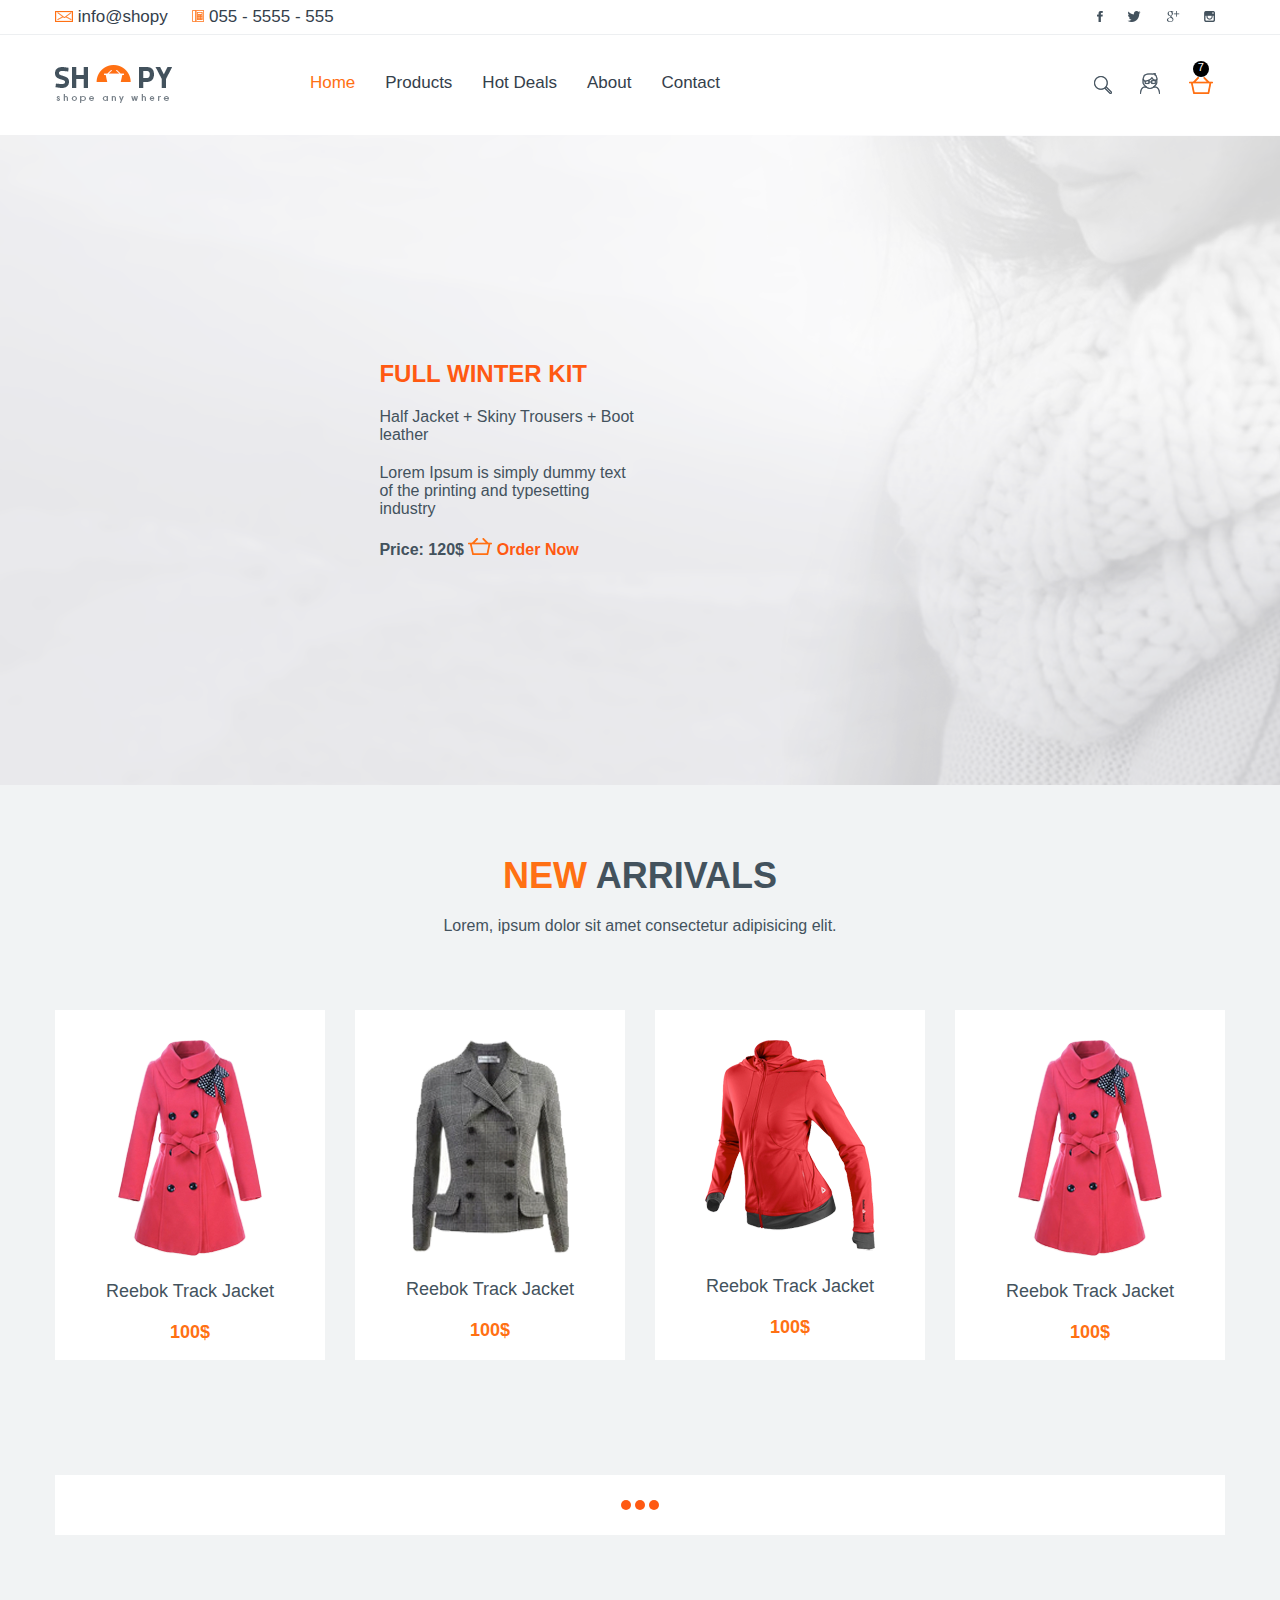
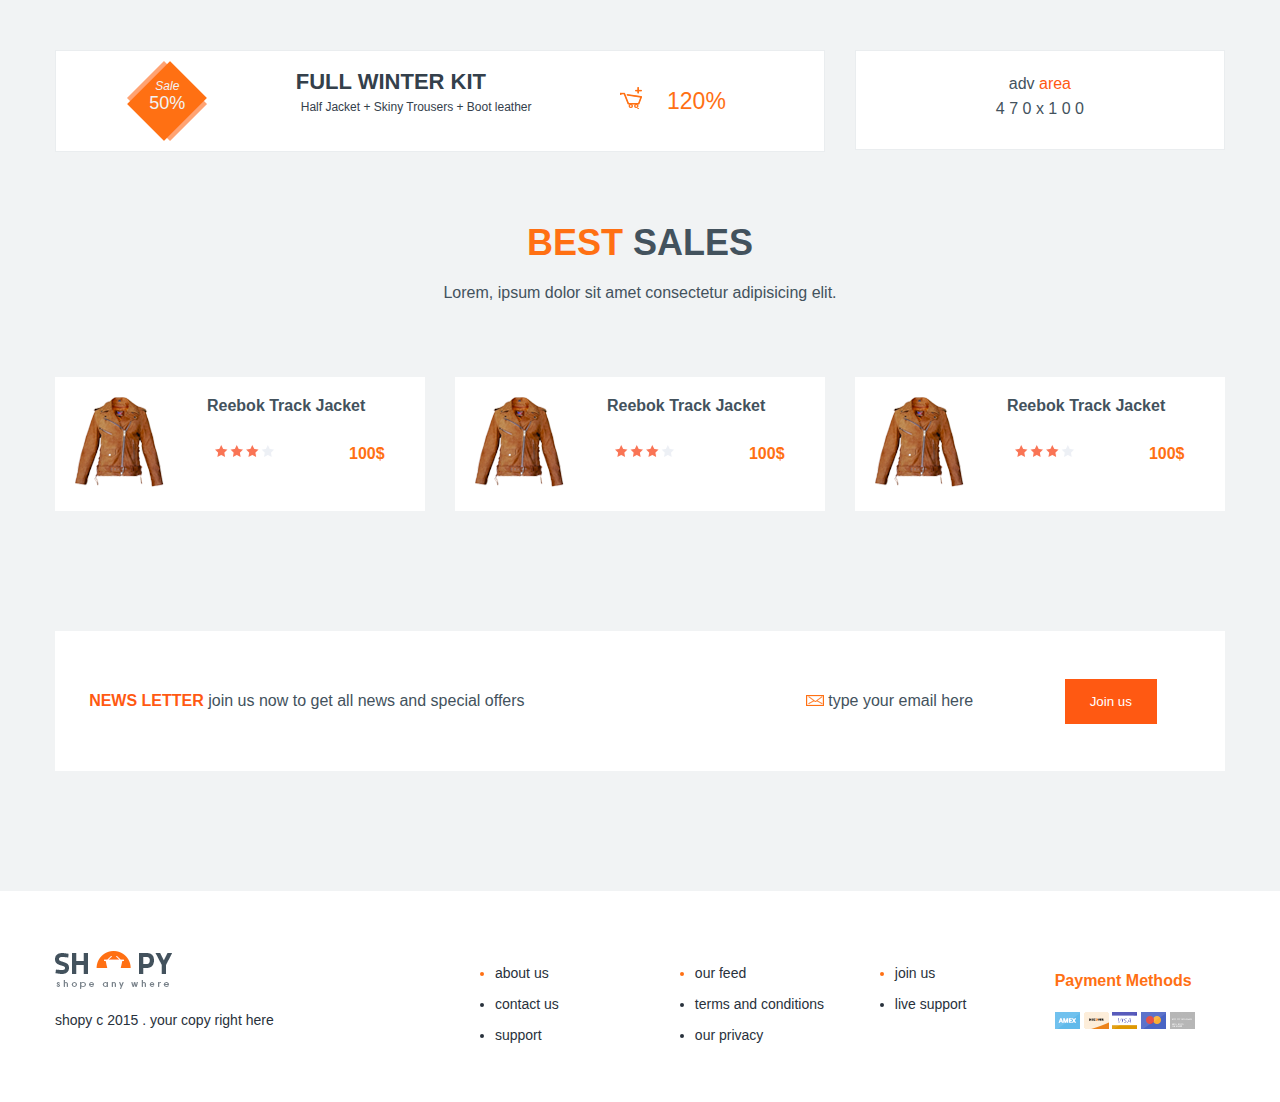
<file: index.html>
<!DOCTYPE html>
<html lang="en">
<head>
    <meta charset="UTF-8">
    <meta name="viewport" content="width=device-width, initial-scale=1.0">
    <link rel="stylesheet" href="css/header.css">
    <link rel="stylesheet" href="css/adv.css">
    <link rel="stylesheet" href="css/footer.css">
    <link rel="stylesheet" href="css/style.css">
    <link href="images/main-icon.ico" rel="shortcut icon" type="image/x-icon">

    <title>Full Shop</title>
</head>
<body>
    
    <header class="site-header">
        <div class="header-line">
           <div class="container">
            <div class="row">
                <div class="block-570 contacts md-8 sd-12 sd-center">
                   <a href="mailto:info@shopy"><img src="images/ico_email.png" alt=""> info@shopy</a>
                   <a href="tel:+380555555555"><img src="images/ico_tel.png" alt=""> 055 - 5555 - 555</a>
                </div>
                <div class="block-570 text-right md-4 sd-12 sd-center icon-nav-style-1">
                    <a href="#"><img src="images/header_ico_1.png" alt="" class="header-ico"></a>
                    <a href="#"><img src="images/header_ico_2.png" alt="" class="header-ico"></a>
                    <a href="#"><img src="images/header_ico_3.png" alt="" class="header-ico"></a>
                    <a href="#"><img src="images/header_ico_4.png" alt="" class="header-ico"></a>
                 </div>
            </div>
            </div>
        </div>
        <div class="container">
            <div class="row">
                <div id="block-logo" class="block-170 md-12 md-center">
                    <a href="index.html"><img src="images/footer_logo.png" alt="" class="main-logo"></a>
                </div>
                <div class="block-770 md-12">
                    <nav class="main-nav">
                        <ul>
                            <div class="nav1-style sd-12 sd-center">
                            <li class="active"><a href="index.html">Home</a></li>
                            <li><a href="products.html">Products</a></li>
                            <li><a href="show_product.html">Hot Deals</a></li>
                            </div>
                            <div class="nav2-style sd-12 sd-center">
                            <li><a href="#">About</a></li>
                            <li><a href="#">Contact</a></li>
                            </div>
                        </ul>
                    </nav>
                </div>
                <div id="block-170" class="block-170 md-12 md-center sd-12">
                    <div class="ico-line right">
                        <a href="#"><img src="images/ico_1.png" alt=""></a>
                        <a href="#"><img src="images/ico_2.png" alt=""></a>
                        <a href="#" class="carts-count"><img src="images/ico_3.png" alt=""></a>

                    </div>
                </div>
            </div>
        </div>
    </header>

    <div class="slider-on-top-bg">
    <div class="container">
        <div class="row">
            <div class="slider-on-top sd-12 sd-center">
                <h2 class="text-orange">FULL WINTER KIT</h2>
                <p>Half Jacket + Skiny Trousers + Boot leather</p>
                <p>Lorem Ipsum is simply dummy text of the printing and typesetting industry</p>
                <p><span class="bold">Price: 120$</span> <img src="images/ico_3.png" alt=""> <span class="text-orange bold">Order Now</span></p>

            </div>
        </div>
    </div>
    </div>

    <div class="container">
        <h3 class="sd-12 h3-style-1"><span>New</span> arrivals</h3>
        <p class="section-description">Lorem, ipsum dolor sit amet consectetur adipisicing elit.</p>
        <div class="row">
            <div class="block-300 md-6 sd-12">
                <div class="goods-cart">
                    <img class="goods-img" src="images/goods_1.png" alt="">
                    <p class="goods-name">Reebok Track Jacket</p>
                    <p class="cost">100$</p>
                    <div class="cart-back">
                        <p class="size">sizes : s - m - l - xl</p>
                        <p class="color">
                            <span class="color-circle orange"></span>
                            <span class="color-circle bg-light-blue"></span>
                            <span class="color-circle bg-red"></span>
                            <span class="color-circle bg-black"></span>
                        </p>
                        <div class="cart-icon">
                            <a href="#"><img src="images/goods_ico_1.png" alt=""></a>
                            <a href="#"><img src="images/card_plus.png" alt=""></a>
                            <a href="#"><img src="images/goods_ico_3.png" alt=""></a>
                        </div>
                       </div>
                </div>
            </div>
            <div class="block-300 md-6 sd-12">
                <div class="goods-cart">
                    <img class="goods-img" src="images/sg_3.png" alt="">
                    <p class="goods-name">Reebok Track Jacket</p>
                    <p class="cost">100$</p>
                    <div class="cart-back">
                        <p class="size">sizes : s - m - l - xl</p>
                        <p class="color">
                            <span class="color-circle orange"></span>
                            <span class="color-circle bg-light-blue"></span>
                            <span class="color-circle bg-red"></span>
                            <span class="color-circle bg-black"></span>
                        </p>
                        <div class="cart-icon">
                            <a href="#"><img src="images/goods_ico_1.png" alt=""></a>
                            <a href="#"><img src="images/card_plus.png" alt=""></a>
                            <a href="#"><img src="images/goods_ico_3.png" alt=""></a>
                        </div>
                       </div>
                </div> 
            </div>
            <div class="block-300 md-6 sd-12">
                <div class="goods-cart">
                    <img class="goods-img" src="images/sg_2.png" alt="">
                    <p class="goods-name">Reebok Track Jacket</p>
                    <p class="cost">100$</p>
                   <div class="cart-back">
                    <p class="size">sizes : s - m - l - xl</p>
                    <p class="color">
                        <span class="color-circle orange"></span>
                        <span class="color-circle bg-light-blue"></span>
                        <span class="color-circle bg-red"></span>
                        <span class="color-circle bg-black"></span>
                    </p>
                    <div class="cart-icon">
                        <a href="#"><img src="images/goods_ico_1.png" alt=""></a>
                        <a href="#"><img src="images/card_plus.png" alt=""></a>
                        <a href="#"><img src="images/goods_ico_3.png" alt=""></a>
                    </div>
                   </div>
                </div> 
            </div>
            <div class="block-300 md-6 sd-12">
                <div class="goods-cart">
                    <img class="goods-img" src="images/sg_4.png" alt="">
                    <p class="goods-name">Reebok Track Jacket</p>
                    <p class="cost">100$</p>
                    <div class="cart-back">
                        <p class="size">sizes : s - m - l - xl</p>
                        <p class="color">
                            <span class="color-circle orange"></span>
                            <span class="color-circle bg-light-blue"></span>
                            <span class="color-circle bg-red"></span>
                            <span class="color-circle bg-black"></span>
                        </p>
                        <div class="cart-icon">
                            <a href="#"><img src="images/goods_ico_1.png" alt=""></a>
                            <a href="#"><img src="images/card_plus.png" alt=""></a>
                            <a href="#"><img src="images/goods_ico_3.png" alt=""></a>
                        </div>
                       </div>
                </div> 
            </div>
        </div>

    </div>

    <div class="container">
        <div class="row">
            <div class="block-1170">
                <div class="divider white text-center">
                    <span class="circle orange"></span>
                    <span class="circle orange"></span>
                    <span class="circle orange"></span>
                </div>
            </div>
        </div>
    </div>

    <div class="container">
        <div class="row">
            <div class="block-770 block_adv">
                <div class="sale">
                    <div class="sale-img">
                        <span>Sale</span>
                        <p>50%</p>
                    </div>
                </div>
                <div class="slogan">
                    <h3>FULL WINTER KIT</h3>
                    <p>Half Jacket + Skiny Trousers + Boot leather</p>
                </div>
                <div class="adv-price">120%</div>
            </div>
        
            <div class="block-370">
                <div class="block_adv text-center">
                    <div class="adv-2">
                    <p>adv <span class="text-orange">area</span></p>
                    <p>4 7 0 x 1 0 0</p>
                    </div>
                </div>
            </div>
         </div>
        </div>
    </div>

    <div class="container">
        <h3><span>Best</span> sales</h3>
        <p class="section-description">Lorem, ipsum dolor sit amet consectetur adipisicing elit.</p>
        <div class="row">
            <div class="block-370 best-sales md-6 sd-12">
                <img src="images/goods_on_main_3.png" alt="">
                <div class="best-sales-description right">
                    <h4>Reebok Track Jacket</h4>
                    <p>
                        <span class="stars"><img src="images/stars.png" alt=""></span>
                        <span class="cost cost-360px">100$</span>
                    </p>
                </div>
            </div>
            <div class="block-370 best-sales md-6 sd-12">
                <img src="images/goods_on_main_3.png" alt="">
                <div class="best-sales-description right">
                    <h4>Reebok Track Jacket</h4>
                    <p>
                        <span class="stars"><img src="images/stars.png" alt=""></span>
                        <span class="cost cost-360px">100$</span>
                    </p>
                </div>
            </div> 
            <div class="block-370 best-sales md-6 sd-12">
                <img src="images/goods_on_main_3.png" alt="">
                <div class="best-sales-description right">
                    <h4>Reebok Track Jacket</h4>
                    <p>
                        <span class="stars"><img src="images/stars.png" alt=""></span>
                        <span class="cost cost-360px">100$</span>
                    </p>
                </div>
            </div>
        </div>
    </div>

    <div class="container">
        <div class="row">
            <div class="block-1170">
                <div class="letter">
                    <div class="row">
                        <div class="block-670 md-12 md-center">
                            <p class="n"><span class="text-orange bold">NEWS LETTER</span>
                                join us now to get all news and special offers
                            </p>
                        </div>
                        <div class="block-270 md-6">
                            <div class="text-center">
                            <p class="n"> <img src="images/ico_email.png" alt=""> type your email here</p>
                            </div>
                        </div>
                        <div class="block-170 md-6">
                            <div class="text-center">
                            <button class="join-us orange">Join us</button>
                            </div>
                        </div>
                    </div>
                </div>
            </div>
        </div>
    </div>

    <footer class="site-footer">
        <div class="container">
            <div class="row">
                <div class="block-370 md-3 md-center">
                    <img src="images/footer_logo.png" alt="" class="footer-logo">
                    <p class="copyright">shopy c 2015 . your copy right here</p>
                </div>
                <div class="block-170 md-3">
                    <ul class="footer-nav">
                        <li class="active"><a href="#">about us</a></li>
                        <li><a href="#">contact us</a></li>
                        <li><a href="#">support</a></li>
                    </ul>
                </div>
                <div class="block-170 md-3">
                    <ul class="footer-nav">
                        <li class="active"><a href="#">our feed</a></li>
                        <li><a href="#">terms and conditions</a></li>
                        <li><a href="#">our privacy</a></li>
                    </ul>
                </div>
                <div class="block-170 md-3">
                    <ul class="footer-nav">
                        <li class="active"><a href="#">join us</a></li>
                        <li><a href="#">live support</a></li>
                    </ul>
                </div>
                <div class="block-170 md-12 md-center">
                <h4>Payment Methods</h4>
                <div class="payment-img amex"></div>
                <div class="payment-img second"></div>
                <div class="payment-img visa"></div>
                <div class="payment-img mastercard"></div>
                <div class="payment-img gray"></div>
    
    
                </div>
            </div>
        </div>
        </footer>
</body>
</html>
</file>
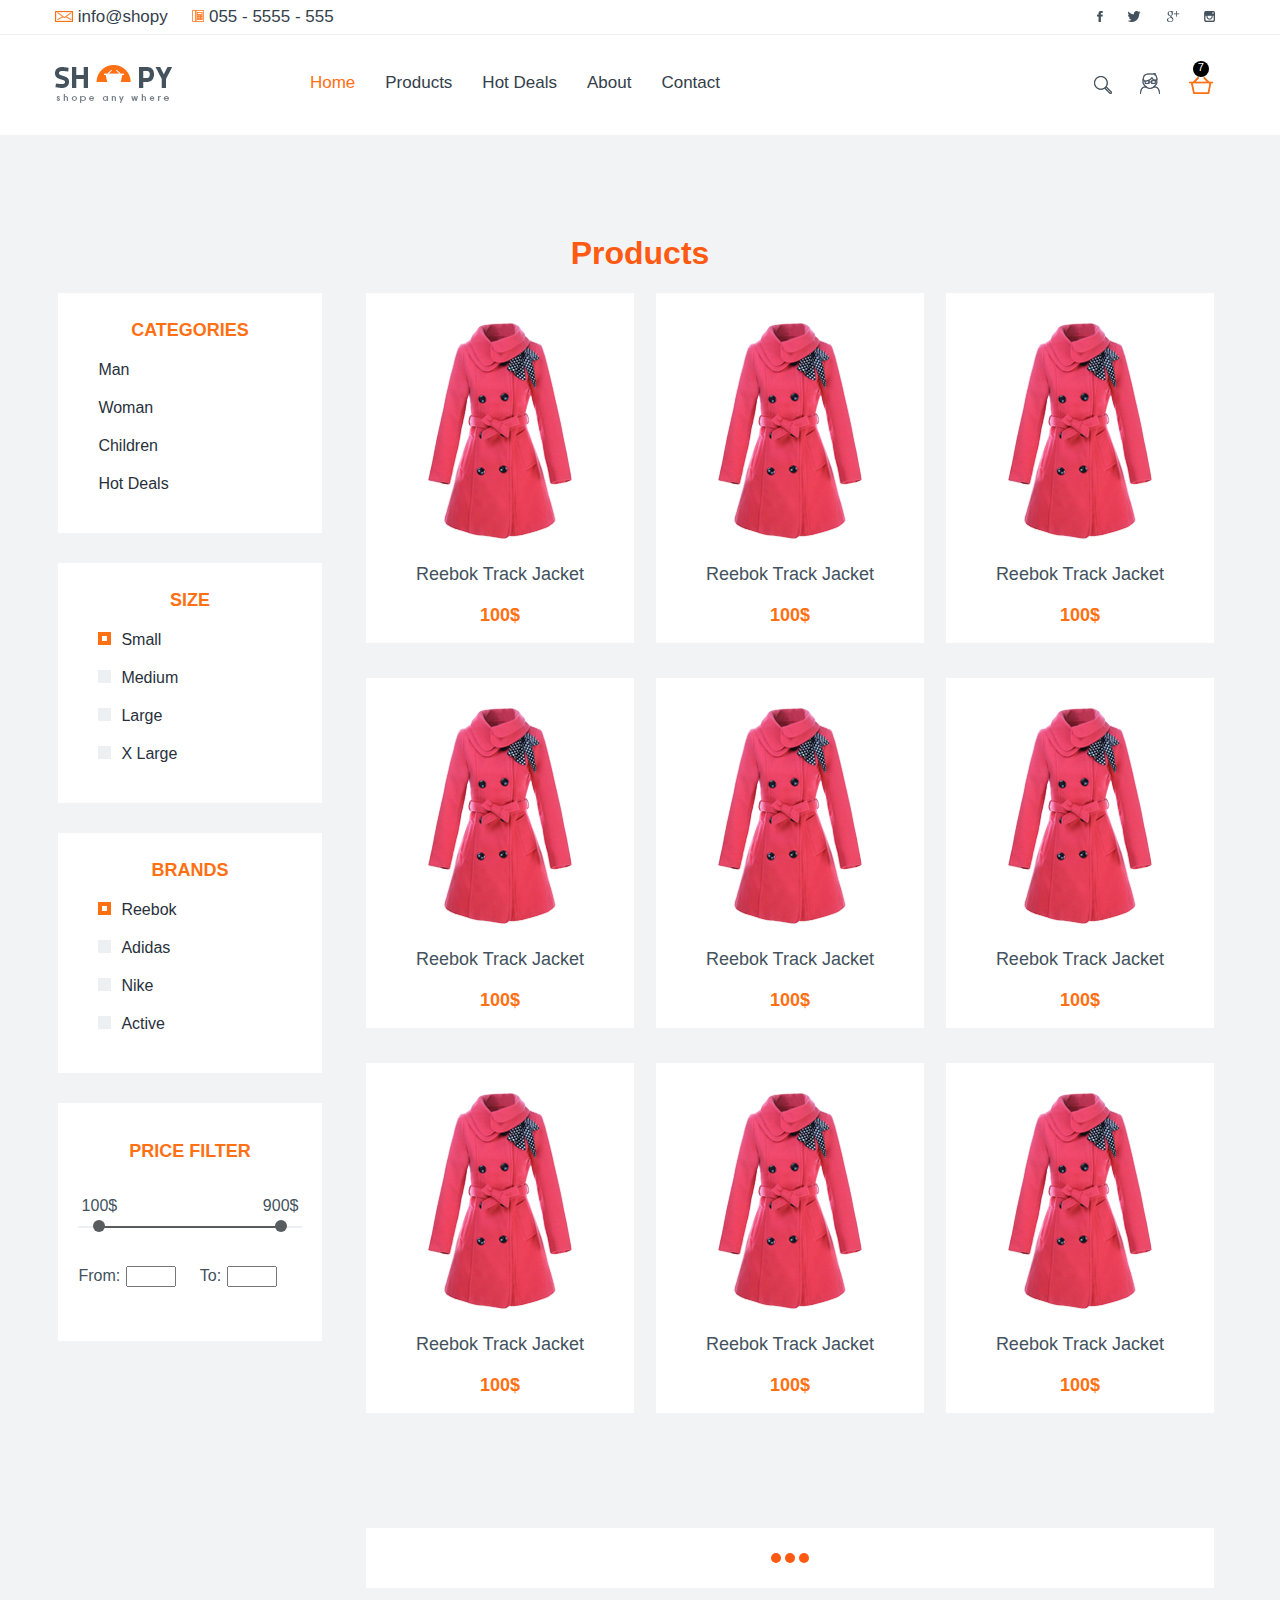
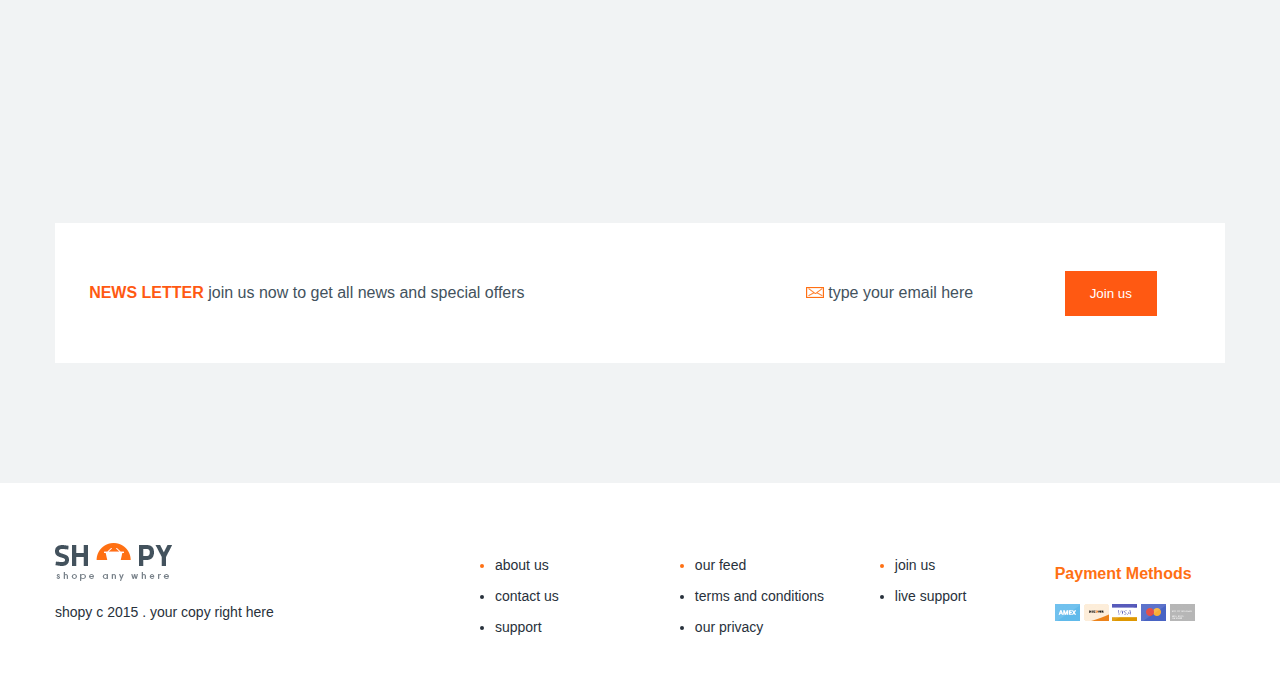
<file: products.html>
<!DOCTYPE html>
<html lang="en">
<head>
    <meta charset="UTF-8">
    <meta name="viewport" content="width=device-width, initial-scale=1.0">
    <link rel="stylesheet" href="css/header.css">
    <link rel="stylesheet" href="css/products.css">
    <link rel="stylesheet" href="css/footer.css">
    <link rel="stylesheet" href="css/style.css">
    <link href="images/main-icon.ico" rel="shortcut icon" type="image/x-icon">

    <title>Products</title>
</head>
<body>

    <header class="site-header">
        <div class="header-line">
           <div class="container">
            <div class="row">
                <div class="block-570 contacts md-8 sd-12 sd-center">
                   <a href="mailto:info@shopy"><img src="images/ico_email.png" alt=""> info@shopy</a>
                   <a href="tel:+380555555555"><img src="images/ico_tel.png" alt=""> 055 - 5555 - 555</a>
                </div>
                <div class="block-570 text-right md-4 sd-12 sd-center icon-nav-style-1">
                    <a href="#"><img src="images/header_ico_1.png" alt="" class="header-ico"></a>
                    <a href="#"><img src="images/header_ico_2.png" alt="" class="header-ico"></a>
                    <a href="#"><img src="images/header_ico_3.png" alt="" class="header-ico"></a>
                    <a href="#"><img src="images/header_ico_4.png" alt="" class="header-ico"></a>
                 </div>
            </div>
            </div>
        </div>
        <div class="container">
            <div class="row">
                <div id="block-logo" class="block-170 md-12 md-center">
                    <a href="index.html"><img src="images/footer_logo.png" alt="" class="main-logo"></a>
                </div>
                <div class="block-770 md-12">
                    <nav class="main-nav">
                        <ul>
                            <div class="nav1-style sd-12 sd-center">
                            <li class="active"><a href="index.html">Home</a></li>
                            <li><a href="products.html">Products</a></li>
                            <li><a href="show_product.html">Hot Deals</a></li>
                            </div>
                            <div class="nav2-style sd-12 sd-center">
                            <li><a href="#">About</a></li>
                            <li><a href="#">Contact</a></li>
                            </div>
                        </ul>
                    </nav>
                </div>
                <div id="block-170" class="block-170 md-12 md-center sd-12">
                    <div class="ico-line right">
                        <a href="#"><img src="images/ico_1.png" alt=""></a>
                        <a href="#"><img src="images/ico_2.png" alt=""></a>
                        <a href="#" class="carts-count"><img src="images/ico_3.png" alt=""></a>

                    </div>
                </div>
            </div>
        </div>
    </header>
    
    <div class="container">
        <div class="row">
            <div class="block-1170 text-center">
                <h1 class="text-orange products-h1">Products</h1>
            </div>
        </div>
    </div>
    
    <div class="container">
        <div class="row">
            <div class="block-300 md-12">
                <div class="row">
                    <div class="sidebar-block md-6 sd-12">
                        <h3>Categories</h3>
                        <ul>
                            <li><a href="#">Man</a></li>
                            <li><a href="#">Woman</a></li>
                            <li><a href="#">Children</a></li>
                            <li><a href="#">Hot Deals</a></li>
                        </ul>
                    </div>
                    <div class="sidebar-block md-6 sd-12">
                        <h3>Size</h3>
                        <ul>
                            <li class="active-square"><a href="#">Small</a></li>
                            <li class="inactive-square"><a href="#">Medium</a></li>
                            <li class="inactive-square"><a href="#">Large</a></li>
                            <li class="inactive-square"><a href="#">X Large</a></li>
                        </ul>
                    </div>
                    <div class="sidebar-block md-6 sd-12">
                        <h3>Brands</h3>
                        <ul>
                            <li class="active-square"><a href="#">Reebok</a></li>
                            <li class="inactive-square"><a href="#">Adidas</a></li>
                            <li class="inactive-square"><a href="#">Nike</a></li>
                            <li class="inactive-square"><a href="#">Active</a></li>
                        </ul>
                    </div>
                    <div id="sd-4" class="sidebar-block md-6 sd-12">
                        <h3>Price Filter</h3>
                        <div class="double-slider" id="double-slider">
                            <div class="line-1"></div>
                            <div class="line-2"></div>
                            <div class="left-dot">
                                <div class="dot-price">100$</div>
                                <div class="dot"></div>
                            </div>
                            <div class="right-dot">
                                <div class="dot-price">900$</div>
                                <div class="dot"></div>
                            </div>
                        </div>
                        <div class="slider-from-to md-center">
                            From: <input type="text" id="from-price-slider">
                            To: <input type="text" id="to-price-slider">
                        </div>
                    </div>
                </div>

            </div>
            <div class="block-900 md-12 goods-catalog">
                <div class="row">
                    <div class="block-370 md-4 sd-12">
                        <div class="goods-cart">
                            <img src="images/goods_1.png" alt="">
                            <p class="goods-name">Reebok Track Jacket</p>
                            <p class="cost">100$</p>
                        </div>
                    </div>
                    <div class="block-370 md-4 sd-12">
                        <div class="goods-cart">
                            <img src="images/goods_1.png" alt="">
                            <p class="goods-name">Reebok Track Jacket</p>
                            <p class="cost">100$</p>
                        </div>
                    </div>
                    <div class="block-370 md-4 sd-12">
                        <div class="goods-cart">
                            <img src="images/goods_1.png" alt="">
                            <p class="goods-name">Reebok Track Jacket</p>
                            <p class="cost">100$</p>
                        </div>
                    </div>
                    <div class="block-370 md-4 sd-12">
                        <div class="goods-cart">
                            <img src="images/goods_1.png" alt="">
                            <p class="goods-name">Reebok Track Jacket</p>
                            <p class="cost">100$</p>
                        </div>
                    </div>
                    <div class="block-370 md-4 sd-12">
                        <div class="goods-cart">
                            <img src="images/goods_1.png" alt="">
                            <p class="goods-name">Reebok Track Jacket</p>
                            <p class="cost">100$</p>
                        </div>
                    </div>
                    <div class="block-370 md-4 sd-12">
                        <div class="goods-cart">
                            <img src="images/goods_1.png" alt="">
                            <p class="goods-name">Reebok Track Jacket</p>
                            <p class="cost">100$</p>
                        </div>
                    </div>
                    <div class="block-370 md-4 sd-12">
                        <div class="goods-cart">
                            <img src="images/goods_1.png" alt="">
                            <p class="goods-name">Reebok Track Jacket</p>
                            <p class="cost">100$</p>
                        </div>
                    </div>
                    <div class="block-370 md-4 sd-12">
                        <div class="goods-cart">
                            <img src="images/goods_1.png" alt="">
                            <p class="goods-name">Reebok Track Jacket</p>
                            <p class="cost">100$</p>
                        </div>
                    </div>
                    <div class="block-370 md-4 sd-12">
                        <div class="goods-cart">
                            <img src="images/goods_1.png" alt="">
                            <p class="goods-name">Reebok Track Jacket</p>
                            <p class="cost">100$</p>
                        </div>
                    </div>
                    <!----- divider ------>
                    <div class="block-1170 md-12">
                        <div class="divider white text-center">
                            <span class="circle orange"></span>
                            <span class="circle orange"></span>
                            <span class="circle orange"></span>
                        </div>
                    </div>
                </div>
            </div>
        </div>
    </div>
    <!---------- letter ------------>
    <div class="container">
        <div class="row">
            <div class="block-1170">
                <div class="letter">
                    <div class="row">
                        <div class="block-670 md-12 md-center">
                            <p class="n"><span class="text-orange bold">NEWS LETTER</span>
                                join us now to get all news and special offers
                            </p>
                        </div>
                        <div class="block-270 md-6">
                            <div class="text-center">
                            <p class="n"> <img src="images/ico_email.png" alt=""> type your email here</p>
                            </div>
                        </div>
                        <div class="block-170 md-6">
                            <div class="text-center">
                            <button class="join-us orange">Join us</button>
                            </div>
                        </div>
                    </div>
                </div>
            </div>
        </div>
    </div>


    <footer class="site-footer">
        <div class="container">
            <div class="row">
                <div class="block-370 md-3 md-center">
                    <img src="images/footer_logo.png" alt="" class="footer-logo">
                    <p class="copyright">shopy c 2015 . your copy right here</p>
                </div>
                <div class="block-170 md-3">
                    <ul class="footer-nav">
                        <li class="active"><a href="#">about us</a></li>
                        <li><a href="#">contact us</a></li>
                        <li><a href="#">support</a></li>
                    </ul>
                </div>
                <div class="block-170 md-3">
                    <ul class="footer-nav">
                        <li class="active"><a href="#">our feed</a></li>
                        <li><a href="#">terms and conditions</a></li>
                        <li><a href="#">our privacy</a></li>
                    </ul>
                </div>
                <div class="block-170 md-3">
                    <ul class="footer-nav">
                        <li class="active"><a href="#">join us</a></li>
                        <li><a href="#">live support</a></li>
                    </ul>
                </div>
                <div class="block-170 md-12 md-center">
                <h4>Payment Methods</h4>
                <div class="payment-img amex"></div>
                <div class="payment-img second"></div>
                <div class="payment-img visa"></div>
                <div class="payment-img mastercard"></div>
                <div class="payment-img gray"></div>
    
    
                </div>
            </div>
        </div>
    </footer>
</body>
</html>
</file>
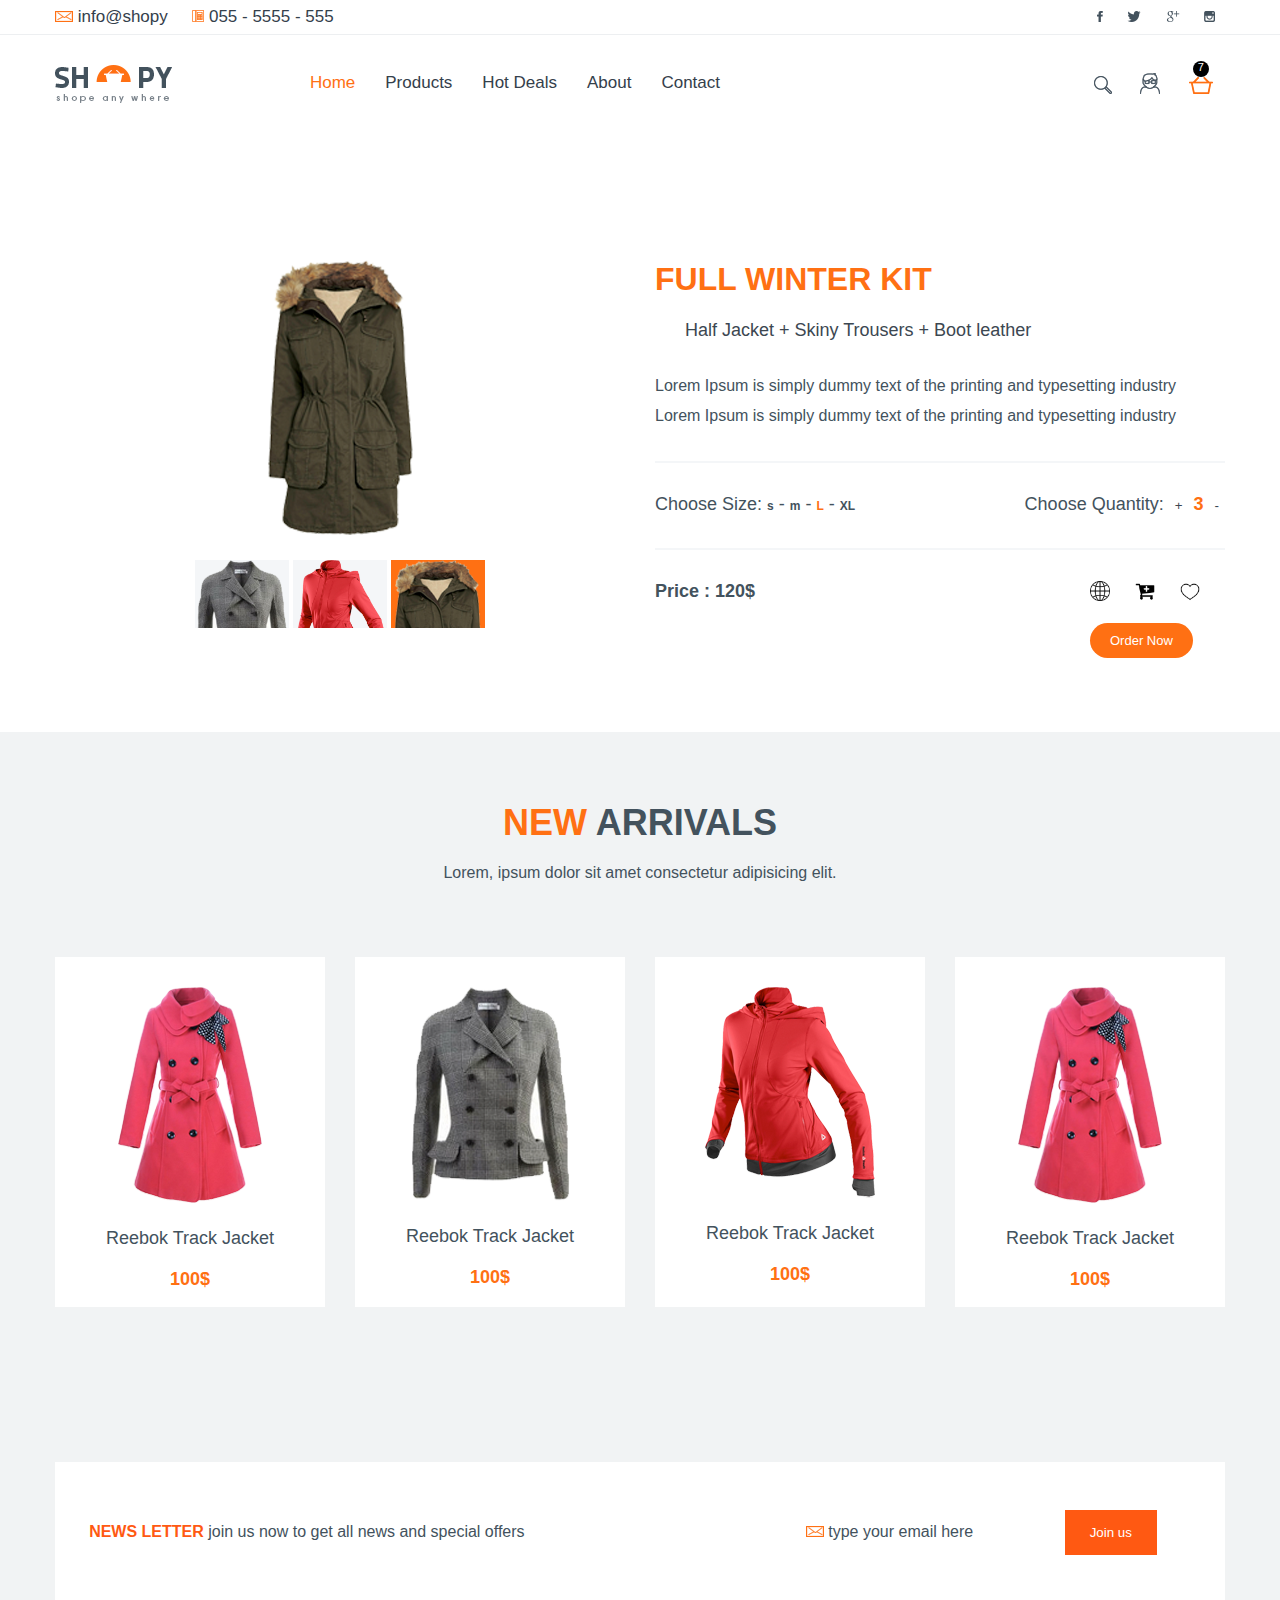
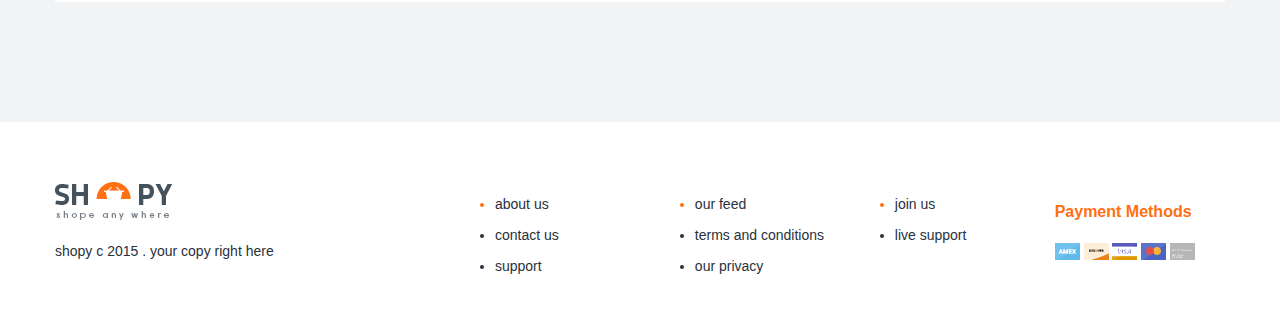
<file: show_product.html>
<!DOCTYPE html>
<html lang="en">
<head>
    <meta charset="UTF-8">
    <meta name="viewport" content="width=device-width, initial-scale=1.0">
    <link rel="stylesheet" href="css/header.css">
    <link rel="stylesheet" href="css/adv.css">
    <link rel="stylesheet" href="css/footer.css">
    <link rel="stylesheet" href="css/show_goods.css">
    <link rel="stylesheet" href="css/style.css">
    <link href="images/main-icon.ico" rel="shortcut icon" type="image/x-icon">

    <title>Hot Deals</title>
</head>
<body>
    <header class="site-header">
        <div class="header-line">
           <div class="container">
            <div class="row">
                <div class="block-570 contacts md-8 sd-12 sd-center">
                   <a href="mailto:info@shopy"><img src="images/ico_email.png" alt=""> info@shopy</a>
                   <a href="tel:+380555555555"><img src="images/ico_tel.png" alt=""> 055 - 5555 - 555</a>
                </div>
                <div class="block-570 text-right md-4 sd-12 sd-center icon-nav-style-1">
                    <a href="#"><img src="images/header_ico_1.png" alt="" class="header-ico"></a>
                    <a href="#"><img src="images/header_ico_2.png" alt="" class="header-ico"></a>
                    <a href="#"><img src="images/header_ico_3.png" alt="" class="header-ico"></a>
                    <a href="#"><img src="images/header_ico_4.png" alt="" class="header-ico"></a>
                 </div>
            </div>
            </div>
        </div>
        <div class="container">
            <div class="row">
                <div id="block-logo" class="block-170 md-12 md-center">
                    <a href="index.html"><img src="images/footer_logo.png" alt="" class="main-logo"></a>
                </div>
                <div class="block-770 md-12">
                    <nav class="main-nav">
                        <ul>
                            <div class="nav1-style sd-12 sd-center">
                            <li class="active"><a href="index.html">Home</a></li>
                            <li><a href="products.html">Products</a></li>
                            <li><a href="show_product.html">Hot Deals</a></li>
                            </div>
                            <div class="nav2-style sd-12 sd-center">
                            <li><a href="#">About</a></li>
                            <li><a href="#">Contact</a></li>
                            </div>
                        </ul>
                    </nav>
                </div>
                <div id="block-170" class="block-170 md-12 md-center sd-12">
                    <div class="ico-line right">
                        <a href="#"><img src="images/ico_1.png" alt=""></a>
                        <a href="#"><img src="images/ico_2.png" alt=""></a>
                        <a href="#" class="carts-count"><img src="images/ico_3.png" alt=""></a>

                    </div>
                </div>
            </div>
        </div>
    </header>

    <div class="single-goods">
   <div class="container">
       <div class="row">
        <div class="block-570 text-center md-12">
           <div class="goods-img-max">
               <img id="goods-max" src="images/sg_1.png" alt="">
           </div>
           <div class="goods-img-min">
               <div><img class="goods-min" src="images/sg_3.png" alt=""></div>
               <div><img  class="goods-min" src="images/sg_2.png" alt=""></div>
               <div class="active"><img class="goods-min" src="images/sg_1.png" alt=""></div>
           </div>
       </div>
       <div class="block-570 md-12">
           <div class="single-goods-card">
               <h1 class="md-center">FULL WINTER KIT</h1>
               <p class="min-description md-center">Half Jacket + Skiny Trousers + Boot leather</p>
               <p class="full-description">Lorem Ipsum is simply dummy text of the printing and typesetting industry Lorem Ipsum is simply dummy text of the printing and typesetting industry</p>
               <div class="hr"></div>
               <div class="choose-size">
                   <div class="left sd-12">
                       Choose Size:
                       <span class="size">s</span> -
                       <span class="size">m</span> -
                       <span class="size active">L</span> -
                       <span class="size">XL</span>
                   </div>
                   <div class="right sd-12">
                       Choose Quantity:
                       <button>+</button> <span class="active">3</span> <button>-</button>
                   </div>
               </div>
               <div class="hr"></div>
               <div class="main-price-goods">
                   <div class="left">Price : 120$</div>
                   <div class="right sd-style">
                       <div class="ico-price">
                           <a href="#"><img src="images/1.ico" alt=""></a>
                           <a href="#"><img src="images/2.ico" alt=""></a>
                           <a href="#"><img src="images/3.ico" alt=""></a>
                       </div>
                       <div class="sd-style-order"><a href="#" class="order">Order Now</a></div>
                   </div>
               </div>
           </div>
        </div>
        </div>
   </div>
   </div>

   <div class="container">
    <h3 class="sd-12 h3-style-1"><span>New</span> arrivals</h3>
    <p class="section-description">Lorem, ipsum dolor sit amet consectetur adipisicing elit.</p>
    <div class="row">
        <div class="block-300 md-6 sd-12">
            <div class="goods-cart">
                <img class="goods-img" src="images/goods_1.png" alt="">
                <p class="goods-name">Reebok Track Jacket</p>
                <p class="cost">100$</p>
                <div class="cart-back">
                    <p class="size">sizes : s - m - l - xl</p>
                    <p class="color">
                        <span class="color-circle orange"></span>
                        <span class="color-circle bg-light-blue"></span>
                        <span class="color-circle bg-red"></span>
                        <span class="color-circle bg-black"></span>
                    </p>
                    <div class="cart-icon">
                        <a href="#"><img src="images/goods_ico_1.png" alt=""></a>
                        <a href="#"><img src="images/card_plus.png" alt=""></a>
                        <a href="#"><img src="images/goods_ico_3.png" alt=""></a>
                    </div>
                   </div>
            </div>
        </div>
        <div class="block-300 md-6 sd-12">
            <div class="goods-cart">
                <img class="goods-img" src="images/sg_3.png" alt="">
                <p class="goods-name">Reebok Track Jacket</p>
                <p class="cost">100$</p>
                <div class="cart-back">
                    <p class="size">sizes : s - m - l - xl</p>
                    <p class="color">
                        <span class="color-circle orange"></span>
                        <span class="color-circle bg-light-blue"></span>
                        <span class="color-circle bg-red"></span>
                        <span class="color-circle bg-black"></span>
                    </p>
                    <div class="cart-icon">
                        <a href="#"><img src="images/goods_ico_1.png" alt=""></a>
                        <a href="#"><img src="images/card_plus.png" alt=""></a>
                        <a href="#"><img src="images/goods_ico_3.png" alt=""></a>
                    </div>
                   </div>
            </div> 
        </div>
        <div class="block-300 md-6 sd-12">
            <div class="goods-cart">
                <img class="goods-img" src="images/sg_2.png" alt="">
                <p class="goods-name">Reebok Track Jacket</p>
                <p class="cost">100$</p>
               <div class="cart-back">
                <p class="size">sizes : s - m - l - xl</p>
                <p class="color">
                    <span class="color-circle orange"></span>
                    <span class="color-circle bg-light-blue"></span>
                    <span class="color-circle bg-red"></span>
                    <span class="color-circle bg-black"></span>
                </p>
                <div class="cart-icon">
                    <a href="#"><img src="images/goods_ico_1.png" alt=""></a>
                    <a href="#"><img src="images/card_plus.png" alt=""></a>
                    <a href="#"><img src="images/goods_ico_3.png" alt=""></a>
                </div>
               </div>
            </div> 
        </div>
        <div class="block-300 md-6 sd-12">
            <div class="goods-cart">
                <img class="goods-img" src="images/sg_4.png" alt="">
                <p class="goods-name">Reebok Track Jacket</p>
                <p class="cost">100$</p>
                <div class="cart-back">
                    <p class="size">sizes : s - m - l - xl</p>
                    <p class="color">
                        <span class="color-circle orange"></span>
                        <span class="color-circle bg-light-blue"></span>
                        <span class="color-circle bg-red"></span>
                        <span class="color-circle bg-black"></span>
                    </p>
                    <div class="cart-icon">
                        <a href="#"><img src="images/goods_ico_1.png" alt=""></a>
                        <a href="#"><img src="images/card_plus.png" alt=""></a>
                        <a href="#"><img src="images/goods_ico_3.png" alt=""></a>
                    </div>
                   </div>
            </div> 
        </div>
    </div>

</div>

<div class="container">
    <div class="row">
        <div class="block-1170">
            <div class="letter">
                <div class="row">
                    <div class="block-670 md-12 md-center">
                        <p class="n"><span class="text-orange bold">NEWS LETTER</span>
                            join us now to get all news and special offers
                        </p>
                    </div>
                    <div class="block-270 md-6">
                        <div class="text-center">
                        <p class="n"> <img src="images/ico_email.png" alt=""> type your email here</p>
                        </div>
                    </div>
                    <div class="block-170 md-6">
                        <div class="text-center">
                        <button class="join-us orange">Join us</button>
                        </div>
                    </div>
                </div>
            </div>
        </div>
    </div>
</div>



<footer class="site-footer">
    <div class="container">
        <div class="row">
            <div class="block-370 md-3 md-center">
                <img src="images/footer_logo.png" alt="" class="footer-logo">
                <p class="copyright">shopy c 2015 . your copy right here</p>
            </div>
            <div class="block-170 md-3">
                <ul class="footer-nav">
                    <li class="active"><a href="#">about us</a></li>
                    <li><a href="#">contact us</a></li>
                    <li><a href="#">support</a></li>
                </ul>
            </div>
            <div class="block-170 md-3">
                <ul class="footer-nav">
                    <li class="active"><a href="#">our feed</a></li>
                    <li><a href="#">terms and conditions</a></li>
                    <li><a href="#">our privacy</a></li>
                </ul>
            </div>
            <div class="block-170 md-3">
                <ul class="footer-nav">
                    <li class="active"><a href="#">join us</a></li>
                    <li><a href="#">live support</a></li>
                </ul>
            </div>
            <div class="block-170 md-12 md-center">
            <h4>Payment Methods</h4>
            <div class="payment-img amex"></div>
            <div class="payment-img second"></div>
            <div class="payment-img visa"></div>
            <div class="payment-img mastercard"></div>
            <div class="payment-img gray"></div>


            </div>
        </div>
    </div>
</footer>

   <script src="js/goods_slider.js"></script>
</body>
</html>
</file>
<file: css/header.css>
.site-header {
    /*min-height: 180px;*/
    background: #fff;

}
.site-header a {
    color: #34404b;
    text-decoration: none;
    font-size: 17px;
}
.site-header a:hover {
    color: #ff7013;
}
.header-line {
    /*min-height: 60px;*/
    padding: 7px 0;
    border-bottom: 1px solid #edeff1;
}
.header-line .block-570 {
    min-height: auto;
}
.header-line .header-ico {
    margin: 0 10px;
}
.block-170 .main-logo {
    margin-top: 30px;
}
 
.main-logo ul::after {
    content: "";
    display: block;
    clear: both;
}
 .main-nav li {
     float: left;
     list-style: none;
     margin: 22px 15px;
}
.main-nav .active a{
    color: #ff7013;
}
.ico-line {
    margin-top: 38px;
}
.ico-line img {
    margin: 0 12px;
}
.carts-count {
    position: relative;
}
.carts-count::after {
    content: "7";
    width: 16px;
    height: 16px;
    display: block;
    position: absolute;
    top: -18px;
    left: 16px;
    background: black;
    border-radius: 100%;
    color: #fff;
    text-align: center;
    font-size: 11px;
}
.contacts a {
    margin: 0 20px 0 0;
}
</file>
<file: css/adv.css>
.block_adv {
    min-height: 100px;
    background: white;
    border: 1px solid #eaedef;
}

.block_adv .sale {
    width: 25%;
    float: left;
    margin: 0 2%;

}
.sale-img {
    width: 80px;
    height: 80px;
    background: url("../images/sale_img.png");
    margin: 10px auto;
    text-align: center;
}

.sale-img span {
    font-style: italic;
    font-size: 12px;
    color: #F1F3F4;
    padding-top: 18px;
    display: block;
}
.sale-img {
    font-size: 12px;
    color: #F1F3F4;
    font-size: 18px;
}
.block_adv .slogan {
    width: 40%;
    float: left;
    margin: 0 2.23%;
    min-height: 100px;
}
.block_adv .slogan h3 {
    color: #34404B;
    font-size: 22px;
    text-align: left;
    margin: 0;
    padding-top: 18px;
}
.block_adv .slogan p {
    color: #34404B;
    font-size: 12px;
    text-align: left;
    margin: 5px;
}
.block_adv .adv-price {
    width: 23%;
    min-height: 100px;
    float: left;
    margin: 0 2;
    color: #ff7013;
    font-size: 23px;
    line-height: 100px;
}
.block_adv .adv-price::before {
    content: "";
    width: 22px;
    height: 22px;
    background-image: url("../images/card_plus.png");
    display: inline-block;
    margin-right: 25px;
}
/*--------------------adv-2 ----------------------*/
.adv-2 {
    padding: 20px;
    line-height: 25px;
}
</file>
<file: css/footer.css>
.site-footer {
    background: #fff;
    padding: 60px 0 44px 0;
    font-size: 14px;
    color: #28313b;
}
.block-370 {
    width: 30.83%;
    min-height: 100px;
    float: left;
    margin: 0 1.25%;
}
.block-170 {
    width: 14.16%;
    min-height: 100px;
    float: left;
    margin: 0 1.25%;
}
.red {
    background: red;
}
.copyright {
    margin-top: 20px;
}
ul.footer-nav a{
    color: #28313b;
    text-decoration: none;
}
ul.footer-nav a:hover {
    color: #ff7013;
}
ul.footer-nav li {
    margin-bottom: 15px;
}
ul.footer-nav .active {
    color: #ff7013;
}
.block-170 h4 {
    font-size: 16px;
    color: #ff7013;
}
.payment-img {
    width: 25px;
    height: 17px;
    /* background-color: red; */
    background-image: url('../images/payment_bg.png');
    display: inline-block;
}

.amex {
    background-position: -1px -1px;
}

.second {
    background-position: -36px -1px;
}

.visa {
    background-position: -72px -1px;
}

.mastercard {
    background-position: -108px -1px;
}

.gray {
    background-position: -144px -1px;
}
</file>
<file: css/style.css>
* {
    box-sizing: border-box;
}
html, body {
    margin: 0;
    box-sizing: border-box;
    background: #F1F3F4;
    font-family: Aril, Tahoma, sans-serif;
    color: #43525D;
}
.right {
    float: right;
}
.left {
    float: left;
}
.text-center {
    text-align: center;
}
.text-right {
    text-align: right;
}
.orange {
    background: #ff5912;
}
.white {
    background: #fff;
}
.text-orange {
    color: #ff5912;
}
.bold {
    font-weight: bold;
}
p {
    margin: 0;
}
.products-h1 {
    margin-top: 100px;
}
h3 {
    font-size: 36px;
    text-align: center;
    text-transform: uppercase;
    margin: 70px 0 20px 0;
}

h3 span {
    color: #ff7013;
}
.section-description {
    text-align: center;
    margin: 20px 0 75px 0;
}
.cost {
    color: #ff7013;
    font-weight: bold;
}
/*---------------------------------grid------------------*/
.container {
    max-width: 1200px;
    margin: 0 auto;
}
.row {
    margin: 0;

}
.row::after {
    content: "";
    display: block;
    clear: both;
}
.block-1170 {
    width: 97.5%;
    min-height: 100px;
    float: left;
    margin: 0 1.25%;
}
.block-900 {
    width: 72.5%;
    min-height: 100px;
    float: left;
    margin: 0 1.25%;
}
.block-770 {
    width: 64.16%;
    min-height: 100px;
    float: left;
    margin: 0 1.25%;
}
.block-670 {
    width: 58.333%;
    min-height: 100px;
    float: left;
    margin: 0 1.25%;
}
.block-570 {
    width: 47.5%;
    min-height: 100px;
    float: left;
    margin: 0 1.25%;
}
.block-370 {
    width: 30.83%;
    min-height: 100px;
    float: left;
    margin: 0 1.25%;
}
.block-300 {
    width: 22.5%;
    min-height: 100px;
    float: left;
    margin: 0 1.25%;
}

.block-270 {
    width: 20%;
    min-height: 100px;
    float: left;
    margin: 0 1.25%;
}
.block-170 {
    width: 14.16%;
    min-height: 100px;
    float: left;
    margin: 0 1.25%;
}
/*------------------------ grid end -----------------------*/
.goods-block {
    margin: 80px 0;
}
.goods-cart {
   min-height: 350px;
  background: #fff;
    text-align: center;
    font-size: 18px;
    margin: 0 0 35px 0;
    cursor: pointer;
    overflow: hidden;
}
 .goods-cart img {
     margin-top: 30px;
 }
 .goods-cart .goods-name {
    color: #43525D;
    margin: 20px 0;
 }
 .goods-cart .cost {
     color: #ff7013;
 }

 .size {
     font-weight: 600;
     font-size: 12px;
     margin: 13px 0;
 }

 .color {
     width: 80%;
    border-bottom: 1px solid #f2f4f7;
    padding-bottom: 10px;
    margin-left: 27px;
 }

 .color-circle {
     display: inline-block;
     width: 16px;
     height: 16px;
     margin: 3px;
     border-radius: 100%;
 }

 .bg-light-blue {
     background: lightblue;
 }
 .bg-red {
     background: red;
 }
 .bg-black {
     background: black;
 }

 .cart-icon img {
    margin: 17px 0;
    margin-left: 15px;
    margin-right: 15px;
 }
 .cart-back {
     display: none;
 }
 .goods-cart:hover {
     box-shadow: 1px 1px 5px grey;
 }

 .goods-cart:hover .cart-back {
    display: block;
}

.goods-cart:hover .goods-img {
    max-height: 100px;
    transition: all ease 2s;
}

.goods-img {
    max-height: 216px;
 
}
 /*------------------- best sales -----------------------*/
 .best-sales {
     background: #fff;
     padding: 20px;
 }
 .best-sales img {
     max-width: 40%;
 }
 .best-sales-description {
     width: 60%;

 }
 .best-sales-description h4 {
     margin-top: 0;
 }

 .best-sales-description .stars img {
    max-width: 100%;
    position: relative;
    top: 5px;
}
.best-sales-description .cost {
    display: inline-block;
    width: 42%;
    text-align: right;
} 
 /*------------------- best sales end -----------------------*/
  
 /*------------------- letter -----------------------*/
 .letter {
     background: #fff;
     margin: 120px 0;
     min-height: 100px;
     padding: 20px;
     line-height: 100px;
 }
 .join-us {
     padding: 15px 25px;
     border: none;
     color: #fff;
 }


/*------------------- divider -----------------------*/
.divider {
    min-height: 60px;
    margin: 80px 0 115px 0;
    line-height: 60px;
} 
.circle {
    display: inline-block;
    width: 10px;
    height: 10px;
    border-radius: 100%;
}

/*--------------------- slider on top --------------------*/

.slider-on-top {
    overflow: hidden;
    width: 50%;

    -webkit-order: 0;
    -ms-flex-order: 0;
    order: 0;
    -webkit-flex: 0 1 auto;
    -ms-flex: 0 1 auto;
    flex: 0 1 auto;
    -webkit-align-self: auto;
    -ms-flex-item-align: auto;
    align-self: auto;
}
.slider-on-top p {
    margin: 20px 0;
}
.slider-on-top-bg {
    background-image: url('../images/slider_1.png');
    background-size: cover;
    min-height: 650px;

    display: -ms-flexbox;
    display: -webkit-flex;
    display: flex;
    -webkit-flex-direction: column;
    -ms-flex-direction: column;
    flex-direction: column;
    -webkit-flex-wrap: wrap;
    -ms-flex-wrap: wrap;
    flex-wrap: wrap;
    -webkit-justify-content: center;
    -ms-flex-pack: center;
    justify-content: center;
    -webkit-align-content: stretch;
    -ms-flex-line-pack: stretch;
    align-content: stretch;
    -webkit-align-items: flex-start;
    -ms-flex-align: start;
    align-items: flex-start;
}
/*------------------- IPad 768px ----------------------*/
@media screen and (max-width:768px) {
    .block-1170,
    .block-900,
    .block-770,
    .block-670,
    .block-570,
    .block-370,
    .block-300,
    .block-270,
    .block-170 {
        width: auto;
        min-height: auto;
        float: none;
        margin: 0;
    }

    .sidebar-block {
        width: auto;
        margin: 0;
    }

.md-1,
.md-2,
.md-3,
.md-4,
.md-6,
.md-8,
.md-10,
.md-12 {
    float: left;
    margin: 1% 1%;
}

.md-1 {
    width: 6.33333%;
}
.md-2 {
   width: 14.6666%; 
}
.md-3 {
    width: 23%; 
}
.md-4 {
    width:31.333333%; 
}
.md-6 {
    width:48%; 
}
.md-8 {
    width:64.6666667%; 
 }
.md-10 {
    width:81.333%; 
}
.md-12 {
    width:98%; 
}

.md-center {
    text-align: center;
}

.ico-line {
    margin: 20px 20px;
    float: none;
}

#block-170 {
    width: 100%;
}

#block-logo {
    width: 100%;
}

.slider-on-top-bg {
    min-height: 350px;
}

.divider {
    margin: 40px 0;
}

.best-sales {
    margin-bottom: 20px;
}

.goods-catalog {
    margin-top: 30px;
} 
.main-nav ul {
    padding-left: 21%;
}
}
/* ---------------------- end -------------------------- */

/*------------------- 375px ----------------------*/
@media screen and (max-width:375px) {
    .block-1170,
    .block-900,
    .block-770,
    .block-670,
    .block-570,
    .block-370,
    .block-300,
    .block-270,
    .block-170 {
        width: auto;
        min-height: auto;
        float: none;
        margin: 0;
    }

    .sidebar-block {
        width: auto;
        margin: 0;
    }

.sd-1,
.sd-2,
.sd-3,
.sd-4,
.sd-6,
.sd-8,
.sd-10,
.sd-12 {
    float: left;
    margin: 1% 1%;
}

.sd-1 {
    width: 6.33333%;
}
.sd-2 {
   width: 14.6666%; 
}
.sd-3 {
    width: 23%; 
}
.sd-4 {
    width:31.333333%; 
}
.sd-6 {
    width:48%; 
}
.sd-8 {
    width:64.6666667%; 
 }
.sd-10 {
    width:81.333%; 
}
.sd-12 {
    width:98%; 
}

.sd-center {
    text-align: center;
}
.icon-nav-style-1 {
    margin-top: 20px;
}
.nav1-style {
    margin: 0 -24px;
}

.nav2-style { 
    padding-left: 27px;
}

.section-description {
    text-align: center;
    margin: 19px 0 24px 0;
}

.h3-style-1 {
    margin-bottom: 26px;
}

.block_adv .adv-price::before {
    content: "";
    width: 22px;
    height: 22px;
    background-image: url(../images/card_plus.png);
    display: inline-block;
    margin-right: 0px;
}

.adv-2 {
    display: inline-block;
}

.n {
    font-size: 12px;
}

.products-h1 {
    margin-top: 24px;
}

#sd-4 {
    margin-bottom: 40px;
}

.single-goods-card .min-description {
    font-size: 15px;
    color: #3c4751;
    margin-left: 3px;
}

.single-goods-card .full-description {
    font-size: 15px;
    line-height: 28px;
    margin: 35px 26px;
    text-align: center;
}

.choose-size .left {
    width: 100%;
    float: left;
    text-align: center;
    margin-bottom: 19px;
    font-size: 20px;
}
 
.choose-size .right {
    width: 100%;
    float: left;
    text-align: center;
    font-size: 20px;
}

.main-price-goods .left {
    font-size: 25px;
    font-weight: 900;
    text-align: center;
    width: 100%;
    float: left;
    margin-bottom: 30px;
}

.main-price-goods .right .ico-price {
    float: left;
    width: 100%;
}

.sd-style {
    padding-right: 28%;
}

.sd-style-order {
    margin-top: 65px;
    margin-bottom: -41px;
}
}

/*------------------- 450px ----------------------*/
@media screen and (max-width:450px) {
    .block-1170,
    .block-900,
    .block-770,
    .block-670,
    .block-570,
    .block-370,
    .block-300,
    .block-270,
    .block-170 {
        width: auto;
        min-height: auto;
        float: none;
        margin: 0;
    }

    .sidebar-block {
        width: auto;
        margin: 0;
    }

.sd-1,
.sd-2,
.sd-3,
.sd-4,
.sd-6,
.sd-8,
.sd-10,
.sd-12 {
    float: left;
    margin: 1% 1%;
}

.sd-1 {
    width: 6.33333%;
}
.sd-2 {
   width: 14.6666%; 
}
.sd-3 {
    width: 23%; 
}
.sd-4 {
    width:31.333333%; 
}
.sd-6 {
    width:48%; 
}
.sd-8 {
    width:64.6666667%; 
 }
.sd-10 {
    width:81.333%; 
}
.sd-12 {
    width:98%; 
}

.sd-center {
    text-align: center;
}
.icon-nav-style-1 {
    margin-top: 20px;
}
.nav1-style {
    margin: 0 -24px;
}

.nav2-style { 
    padding-left: 27px;
}

.section-description {
    text-align: center;
    margin: 19px 0 24px 0;
}

.h3-style-1 {
    margin-bottom: 26px;
}

.block_adv .adv-price::before {
    content: "";
    width: 22px;
    height: 22px;
    background-image: url(../images/card_plus.png);
    display: inline-block;
    margin-right: 0px;
}

.adv-2 {
    display: inline-block;
}

.n {
    font-size: 12px;
}

.products-h1 {
    margin-top: 24px;
}

#sd-4 {
    margin-bottom: 40px;
}

.single-goods-card .min-description {
    font-size: 15px;
    color: #3c4751;
    margin-left: 3px;
}

.single-goods-card .full-description {
    font-size: 15px;
    line-height: 28px;
    margin: 35px 26px;
    text-align: center;
}

.choose-size .left {
    width: 100%;
    float: left;
    text-align: center;
    margin-bottom: 19px;
    font-size: 20px;
}
 
.choose-size .right {
    width: 100%;
    float: left;
    text-align: center;
    font-size: 20px;
}

.main-price-goods .left {
    font-size: 25px;
    font-weight: 900;
    text-align: center;
    width: 100%;
    float: left;
    margin-bottom: 30px;
}

.main-price-goods .right .ico-price {
    float: left;
    width: 100%;
}

.sd-style {
    padding-right: 28%;
}

.sd-style-order {
    margin-top: 20px;
    margin-bottom: -41px;
}
}

/*------------------- 360px ----------------------*/
@media screen and (max-width:360px) {
    .n {
        font-size: 10px;
    }
}

/*------------------- 320px ----------------------*/
@media screen and (max-width:320px) {
    .block_adv .adv-price {
        font-size: 19px;
    }

    .main-nav li {
        float: none;
    }

    .nav1-style {
        margin: 0px -30px;
    }

    .nav2-style {
        padding-right: 38%;
        margin-top: -22px;
}
    }
    
}
</file>
<file: css/products.css>
/*--------------------sidebar-----------------------*/
 .sidebar-block {
    width: 97.5%;
    background: #fff;
    margin: 0 1.25% 30px 1.25%;
    padding: 20px 0;
 }
 #sd-4 {
    padding: 34px 0;
 }
 #sd-4 h3 {
     margin: 4px 0;
 }
 .sidebar-block h3 {
    font-size: 18px;
    color: #ff7013;
    margin: 7px 0;
}
 .sidebar-block ul li {
     list-style: none;
     margin: 20px 0;
 }
.active-square::before {
     content: "";
     display: inline-block;
     width: 5px;
     height: 5px;
     border: 4px solid #ff7013;
     margin-right: 10px;
 }
 .inactive-square::before {
    content: "";
    display: inline-block;
    width: 13px;
    height: 13px;
    margin-right: 10px;
    background: #EDF0F2;
}
.sidebar-block a {
    color: #28313b;
    text-decoration: none;
}

/* ------------------double slider --------------------     */
.double-slider {
    position: relative;
    min-height: 80px;
}
.double-slider .line-1 {
    height: 2px;
    background: #edf0f2;
    position: absolute;
    top: 60px;
    left: 20px;
    right: 20px;
}
.double-slider .line-2 {
    height: 2px;
    background: #595c5e;
    position: absolute;
    top: 60px;
    left: 40px;
    right: 40px;

} 
.double-slider .left-dot, .double-slider .right-dot {
    width: 40px;
    height: 40px;
    position: absolute;
    text-align: center;
}
.double-slider .dot {
    width: 12px;
    height: 12px;
    background: #595c5e;
    border-radius: 100%;
    margin: 5px auto;
}
.double-slider .right-dot {
        top: 31px;
        right: 21px;
}
.double-slider .left-dot {
    top: 31px;
    left: 21px;
}
.slider-from-to {
    margin: 20px;
}
.slider-from-to input {
    width: 50px;
    margin-left: 1px;
    margin-right: 20px;
}

/*------------------- mobile 768px ----------------------*/
@media screen and (max-width:768px) {
    .sidebar-block {
        width: auto;
        margin: 0;
        padding: 0;
    }

    .sidebar-block h3 {
        margin-top: 40px;
    }


}
</file>
<file: css/show_goods.css>
.goods-block {
    margin: 80px 0;
}
.goods-cart {
    min-height: 350px;
    background: #fff;
    text-align: center;
    font-size: 18px;
}
 .goods-cart img {
     margin-top: 30px;
 }
 .goods-cart .cost {
     color: #ff7013;
 }

 /*--------------------sidebar-----------------------*/
 .sidebar-block {
     background: #fff;
     width: 97.5%;
     margin: 0 1.25% 30px 1.25%;
     padding: 20px 0;
 }
 .sidebar-block h3 {
    font-size: 18px;
    color: #ff7013;
}
 .sidebar-block ul li {
     list-style: none;
     margin: 20px 0;
 }
 .active-square::before {
     content: "";
     display: inline-block;
     width: 5px;
     height: 5px;
     border: 4px solid #ff7013;
     margin-right: 10px;
 }
 .inactive-square::before {
    content: "";
    display: inline-block;
    width: 13px;
    height: 13px;
    margin-right: 10px;
    background: #EDF0F2;
}
.sidebar-block a {
    color: #28313b;
    text-decoration: none;
}
/* ------------------double slider --------------------     */
.double-slider {
    position: relative;
    min-height: 80px;
}
.double-slider .line-1 {
    height: 2px;
    background: #edf0f2;
    position: absolute;
    top: 60px;
    left: 20px;
    right: 20px;
}
.double-slider .line-2 {
    height: 2px;
    background: #595c5e;
    position: absolute;
    top: 60px;
    left: 40px;
    right: 40px;

} 
.double-slider .left-dot, .double-slider .right-dot {
    width: 40px;
    height: 40px;
    position: absolute;
    text-align: center;
}
.double-slider .dot {
    width: 12px;
    height: 12px;
    background: #595c5e;
    border-radius: 100%;
    margin: 5px auto;
}
.double-slider .right-dot {
    right: 21px;    
    top: 31px;
}
.double-slider .left-dot {
    left: 21px;
    top: 31px;
}
.slider-from-to {
    margin: 20px;
}
.slider-from-to input {
    width: 50px;
    margin-left: 20px;
}

/*-------------------- single goods ---------------------*/
.single-goods {
    background: #fff;
    padding: 105px 0 100px 0;
}
.single-goods::after {
    content: "";
    display: block;
    clear: both;
}
.single-goods-left {
    float: left;
    width: 37.5%;
    margin: 0 1.25%;
    text-align: center;

}
.single-goods-right {
    float: right;
    width: 57.5%;
    margin: 0 1.25%;
}

.goods-img-max {
    padding: 20px;
    min-height: 320px;
}
.goods-img-max img {
    max-width: 100%;
}
.goods-img-min div {
    width: 94px;
    height: 68px;
    overflow: hidden;
    background: #f4f6f8;
    display: inline-block;
    line-height: 100px;
    cursor: pointer;
}
.goods-img-min img {
    max-width: 100%;
}
.goods-img-min div.active {
    background: #ff7013;
}
.single-goods-card h1 {
    color: #ff7013;
}
.single-goods-card .min-description {
    font-size: 18px;
    color: #3c4751;
    margin-left: 30px;
}
.single-goods-card .full-description {
    font-size: 16px;
    line-height: 30px;
    margin: 30px 0;
}
.choose-size {
    font-size: 18px;
    margin-bottom: 33px;
}
.choose-size::after {
    content: "";
    display: block;
    clear: both;

}
.choose-size .left {
    width: 50%;
    float: left;
    text-align: left;
}
.choose-size .right {
    width: 50%;
    float: left;
    text-align: right;
}
.choose-size .active {
    font-weight: bold;
    color: #ff7013;
}
.choose-size button {
    background: none;
    border: none;
    color: #3c4751;
}
.hr {
    max-width: 100%;
    height: 2px;
    background: #f4f6f8;
    margin-bottom: 31px;
}
.main-price-goods::after {
    content: "";
    display: block;
    clear: both;
    width: 100%;
    height: auto;
    
}
.main-price-goods .left {
    font-size: 18px;
    font-weight: 900;
    text-align: left;
    width: 65%;
    float: left;
}
.main-price-goods .right .ico-price img {
    width: 20px;
    height: 20px;
    text-align: right;
    margin-right: 25px;
    float: left;
}
.main-price-goods .right .ico-price {
    float: left;
}
.main-price-goods .right .order {
    font-size: 13px;
    text-decoration: none;
    color: #fff;
    background: #ff7013;
    padding: 10px 20px;
    border-radius: 30px;
}

  .sd-style-order {
    padding-top: 50px;
    margin-bottom: -25px;
}
</file>
